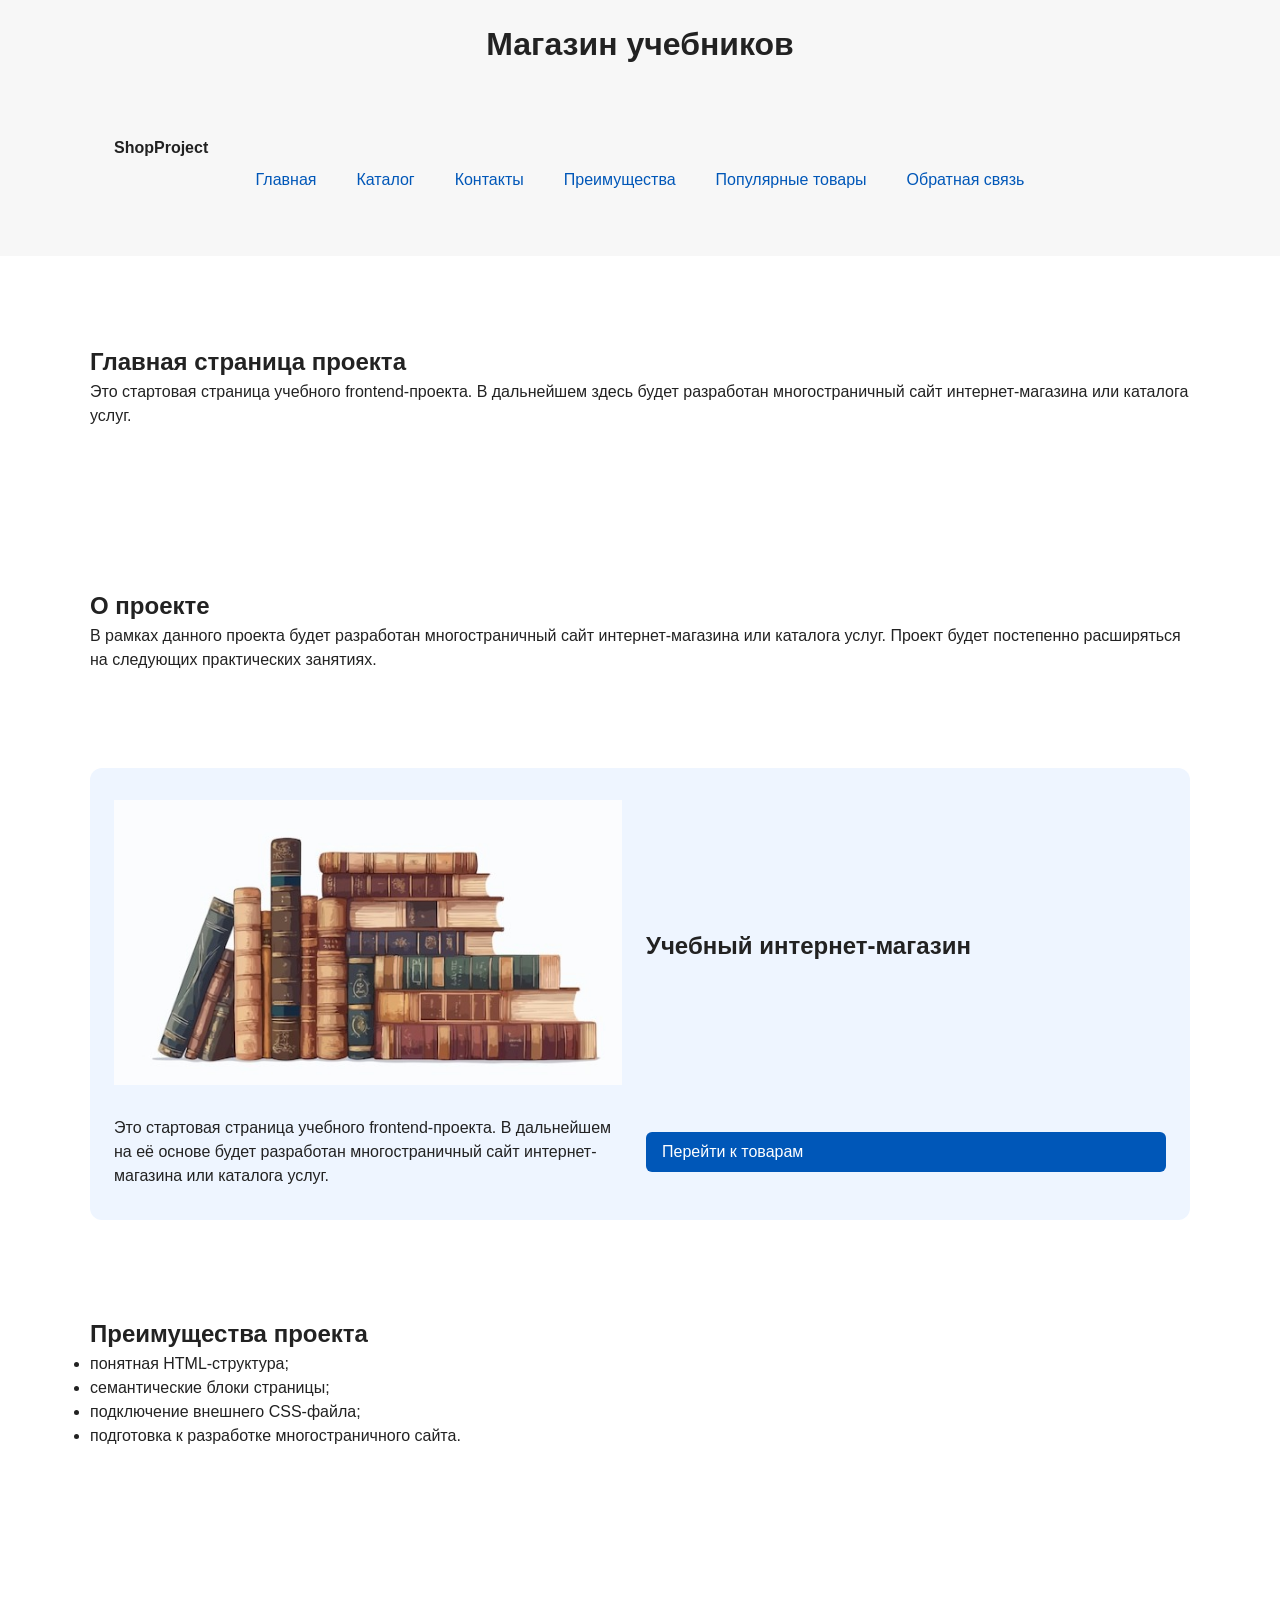
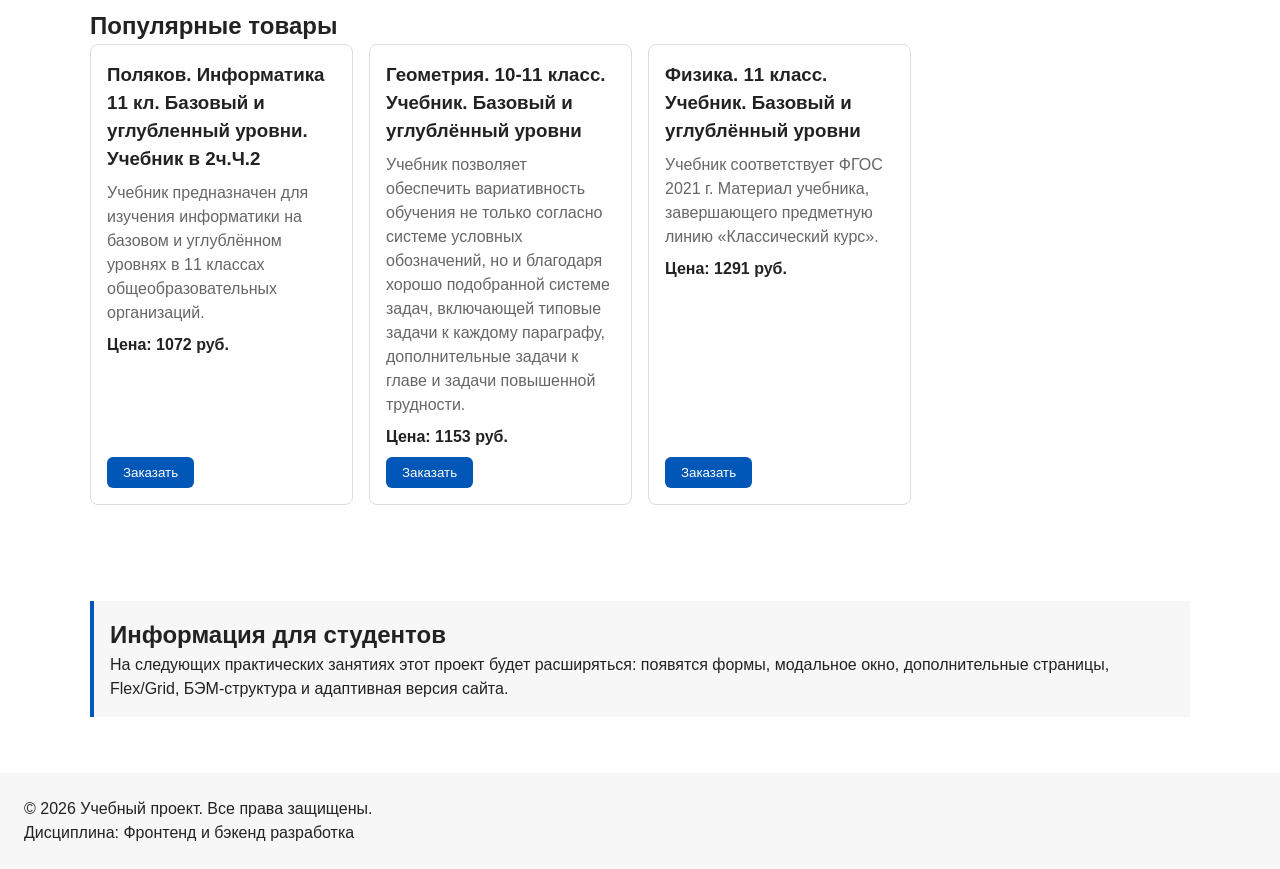
<file: index.html>
<!DOCTYPE html>
<html lang="ru">
<head>
  <meta charset="UTF-8">
  <meta name="viewport" content="width=device-width, initial-scale=1.0">
  <meta name="description" content="Учебный интернет-магазин учебников: популярные товары, преимущества проекта и оформление заявки без регистрации.">
  <meta property="og:type" content="website">
  <meta property="og:title" content="Магазин учебников">
  <meta property="og:description" content="Учебный frontend-проект интернет-магазина.">
  <title>Каталог товаров</title>
  <link rel="stylesheet" href="css/style.css">
  <link rel="stylesheet" href="css/responsive.css">
  <script src="js/main.js" defer></script>
</head>
<body>
  <a class="skip-link" href="#main">Перейти к основному содержимому</a>
    <header class="shop-header">
    <h1 class="shop-title">Магазин учебников</h1>
  </header>
  <header class="site-header">
  <div class="site-header__inner">
    <a class="site-header__logo" href="index.html">ShopProject</a>
    <nav class="site-nav" aria-label="Основная навигация">
      <ul class="site-nav__list">
        <li class="site-nav__item"><a class="site-nav__link" class="site-nav__link site-nav__link--active" href="index.html">Главная</a></li>
        <li class="site-nav__item"><a class="site-nav__link" href="catalog.html">Каталог</a></li>
        <li class="site-nav__item"><a class="site-nav__link" href="contacts.html">Контакты</a></li>
        <li class="site-nav__item"><a class="site-nav__link" href="index.html#advantages">Преимущества</a></li>
        <li class="site-nav__item"><a class="site-nav__link" href="index.html#popular">Популярные товары</a></li>
        <li class="site-nav__item"><a class="site-nav__link" href="feedback.html">Обратная связь</a></li>
      </ul>
    </nav>
  </div>
</header>  

  <main id="main" class="main">
    <!-- Основное содержимое страницы -->
    <section class="section">
      <h2>Главная страница проекта</h2>
      <p>
        Это стартовая страница учебного frontend-проекта.
        В дальнейшем здесь будет разработан многостраничный сайт
        интернет-магазина или каталога услуг.
      </p>
    </section>
<section class="section">
  <h2>О проекте</h2>
  <p>
    В рамках данного проекта будет разработан многостраничный сайт
    интернет-магазина или каталога услуг. Проект будет постепенно
    расширяться на следующих практических занятиях.
  </p>
</section>
<section class="hero">
  <picture>
    <source media="(min-width: 1200px)" srcset="images/hero-desktop.jpg">
    <source media="(min-width: 768px)" srcset="images/hero-tablet.jpg">
    <img
      src="images/hero-mobile.jpg"
      alt="Каталог учебных товаров"
      width="640"
      height="360"
      class="hero__image"
    >
  </picture>
  <h1>Учебный интернет-магазин</h1>
  <p>
    Это стартовая страница учебного frontend-проекта.
    В дальнейшем на её основе будет разработан многостраничный сайт
    интернет-магазина или каталога услуг.
  </p>
  <a class="button" href="#popular">Перейти к товарам</a>
  </section>
<section class="section" id="advantages">
  <h2>Преимущества проекта</h2>

  <ul class="advantages-list">
    <li>понятная HTML-структура;</li>
    <li>семантические блоки страницы;</li>
    <li>подключение внешнего CSS-файла;</li>
    <li>подготовка к разработке многостраничного сайта.</li>
  </ul>
</section>
<section class="section" id="popular">
  <h2>Популярные товары</h2>

  <div class="products-grid">
    <article class="product-card">
      <h3 class="product-card__title">Поляков. Информатика 11 кл. Базовый и углубленный уровни. Учебник в 2ч.Ч.2</h3>
      <p class="product-card__description">Учебник предназначен для изучения информатики на базовом и углублённом уровнях в 11 классах общеобразовательных организаций.</p>
      <p class="product-card__price">Цена: 1072 руб.</p>
      <button class="button product-card__button" type="button" data-product="Товар 1">
        Заказать
      </button>
    </article>

    <article class="product-card">
      <h3 class="product-card__title">Геометрия. 10-11 класс. Учебник. Базовый и углублённый уровни</h3>
      <p class="product-card__description">Учебник позволяет обеспечить вариативность обучения не только согласно системе условных обозначений, но и благодаря хорошо подобранной системе задач, включающей типовые задачи к каждому параграфу, дополнительные задачи к главе и задачи повышенной трудности.</p>
      <p class="product-card__price">Цена: 1153 руб.</p>
      <button class="button product-card__button" type="button" data-product="Товар 2">
        Заказать
      </button>
    </article>

    <article class="product-card">
      <h3 class="product-card__title">Физика. 11 класс. Учебник. Базовый и углублённый уровни</h3>
      <p class="product-card__description">Учебник соответствует ФГОС 2021 г. Материал учебника, завершающего предметную линию «Классический курс».</p>
      <p class="product-card__price">Цена: 1291 руб.</p>
      <button class="button product-card__button" type="button" data-product="Товар 3">
        Заказать
      </button>
    </article>
  </div>
</section>
<aside class="aside-info">
  <h2>Информация для студентов</h2>
  <p>
    На следующих практических занятиях этот проект будет расширяться:
    появятся формы, модальное окно, дополнительные страницы, Flex/Grid,
    БЭМ-структура и адаптивная версия сайта.
  </p>
</aside>
  </main>
<footer id="contacts">
  <p>&copy; 2026 Учебный проект. Все права защищены.</p>
  <p>Дисциплина: Фронтенд и бэкенд разработка</p>
</footer>
<dialog class="order-dialog" id="order-dialog" aria-labelledby="order-dialog-title">
  <h2 class="order-dialog__title" id="order-dialog-title">Оформление заявки</h2>
  <form class="order-form" id="order-form" action="#" method="post" novalidate>
  <div class="order-form__field">
    <label class="order-form__label" for="order-name">Имя</label>
    <input
      class="order-form__input"
      id="order-name"
      name="name"
      type="text"
      required
    >
  </div>

  <div class="order-form__field">
    <label class="order-form__label" for="order-email">E-mail</label>
    <input
      class="order-form__input"
      id="order-email"
      name="email"
      type="email"
      required
    >
  </div>

  <div class="order-form__actions">
    <button class="button button--secondary" type="button" id="close-order-dialog">
      Закрыть
    </button>
    <button class="button button--primary" type="submit">
      Отправить заявку
    </button>
  </div>
  </form>
</dialog>

<p class="success-message" id="success-message" hidden>
  Форма успешно отправлена!
</p>
</body>
</html>
</file>
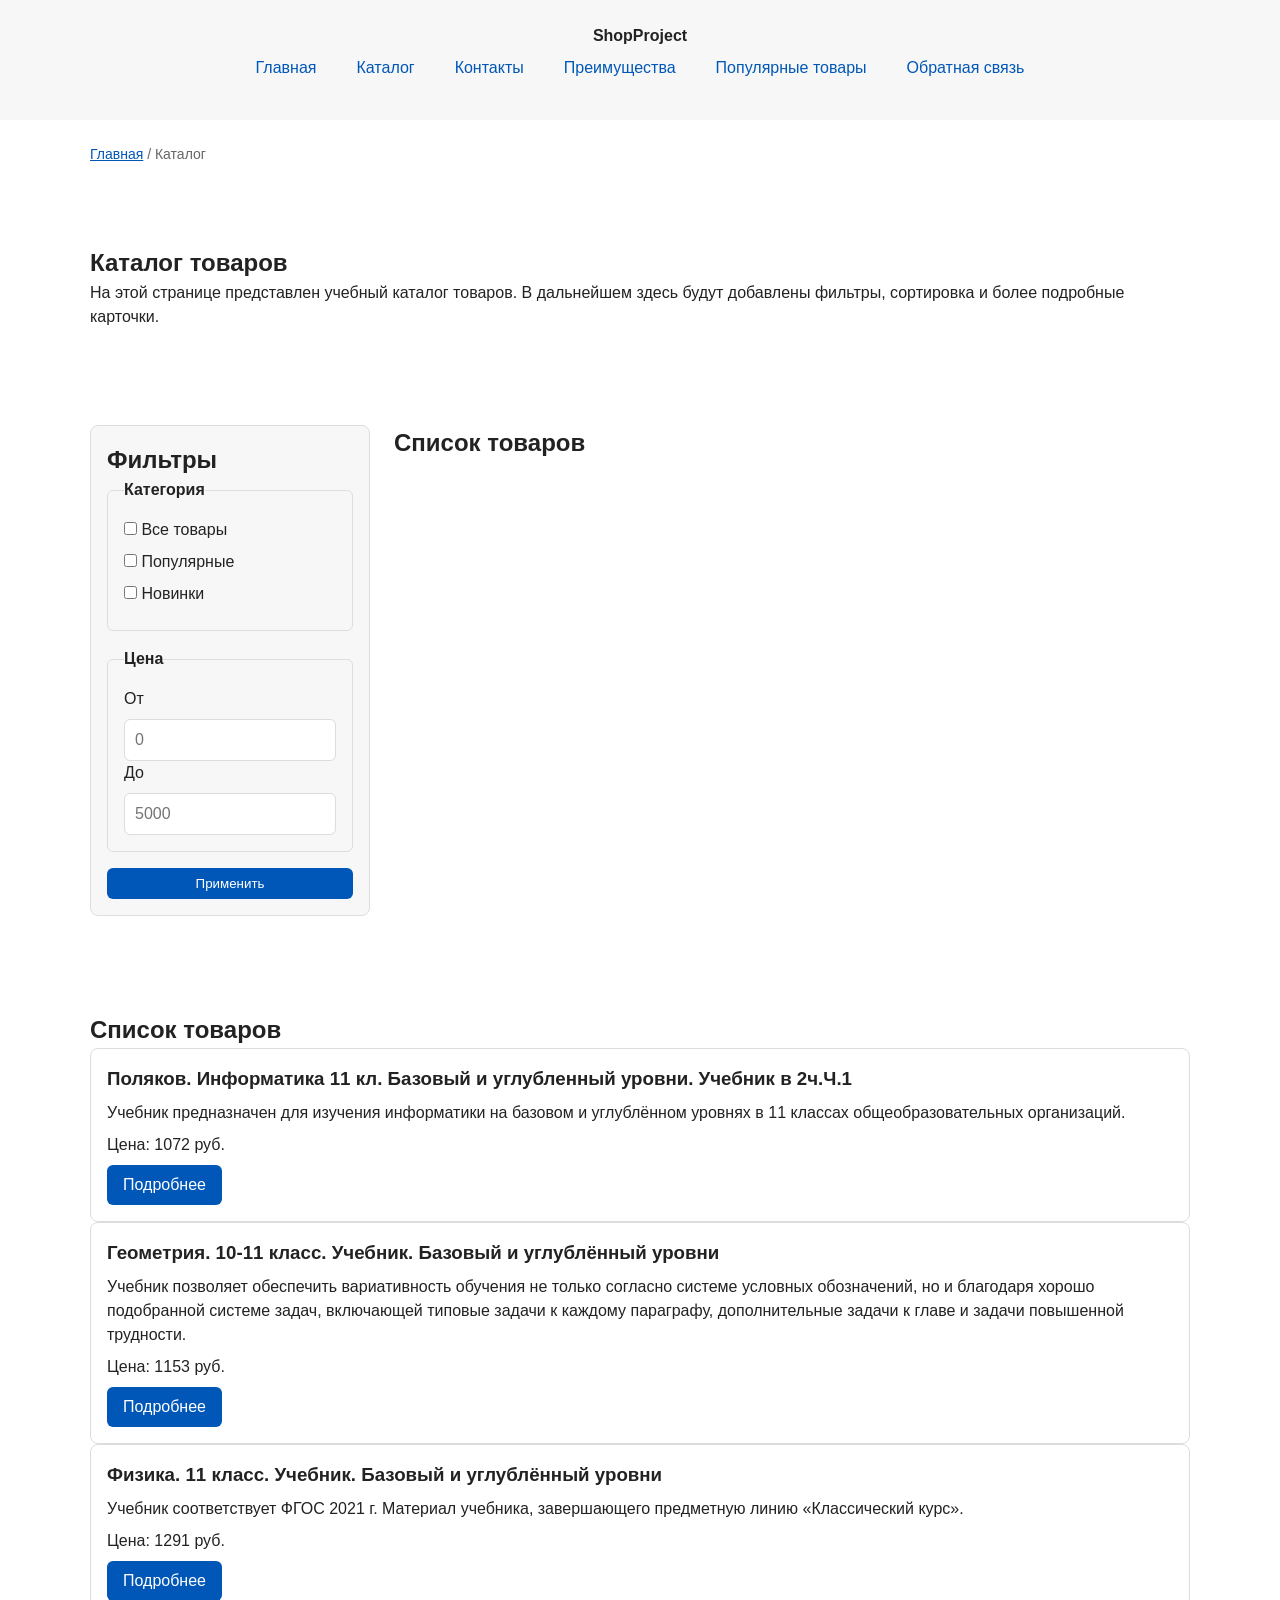
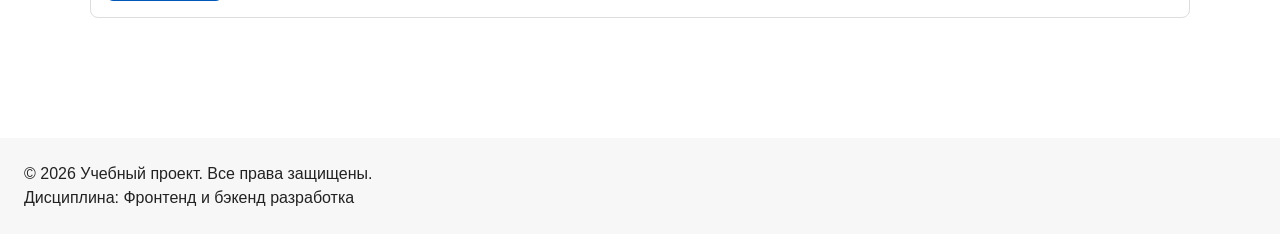
<file: catalog.html>
<!DOCTYPE html>
<html lang="ru">
<head>
  <meta charset="UTF-8">
  <meta name="viewport" content="width=device-width, initial-scale=1.0">
  <meta name="description" content="Каталог товаров учебного интернет-магазина.">
  <title>Каталог товаров — Магазин учебников</title>
  <link rel="stylesheet" href="css/style.css">
  <link rel="stylesheet" href="css/responsive.css">
</head>
<body>
  <header>
    <div class="site-header">
      <a class="site-logo" href="index.html">ShopProject</a>

      <nav class="site-nav" aria-label="Основная навигация">
        <ul class="site-nav__list">
          <li><a href="index.html">Главная</a></li>
          <li><a href="catalog.html">Каталог</a></li>
          <li><a href="contacts.html">Контакты</a></li>
          <li><a href="index.html#advantages">Преимущества</a></li>
          <li><a href="index.html#popular">Популярные товары</a></li>
          <li><a href="index.html#contacts">Обратная связь</a></li>
        </ul>
      </nav>
    </div>
  </header>

  <main>
    <nav class="breadcrumbs" aria-label="Хлебные крошки">
      <a class="breadcrumbs__link" href="index.html">Главная</a>
      <span class="breadcrumbs__current">Каталог</span>
    </nav>

    <section class="section">
      <h1>Каталог товаров</h1>
      <p>
        На этой странице представлен учебный каталог товаров.
        В дальнейшем здесь будут добавлены фильтры, сортировка и более
        подробные карточки.
      </p>
    </section>

    <section class="catalog-layout">
  <aside class="catalog-filters">
    <h2>Фильтры</h2>

    <form class="filters-form" action="#" method="get">
      <fieldset>
        <legend>Категория</legend>

        <label>
          <input type="checkbox" name="category" value="all">
          Все товары
        </label>

        <label>
          <input type="checkbox" name="category" value="popular">
          Популярные
        </label>

        <label>
          <input type="checkbox" name="category" value="new">
          Новинки
        </label>
      </fieldset>

      <fieldset>
        <legend>Цена</legend>

        <label for="price-from">От</label>
        <input id="price-from" name="price-from" type="number" min="0" placeholder="0">

        <label for="price-to">До</label>
        <input id="price-to" name="price-to" type="number" min="0" placeholder="5000">
      </fieldset>

      <button class="button" type="submit">Применить</button>
    </form>
  </aside>

  <section class="catalog-products">
    <h2>Список товаров</h2>

    <div class="products-grid">
      <!-- Карточки товаров -->
    </div>
  </section>
</section>

    <section class="section">
      <h2>Список товаров</h2>

      <article class="product-card">
        <h3>Поляков. Информатика 11 кл. Базовый и углубленный уровни. Учебник в 2ч.Ч.1</h3>
        <p>Учебник предназначен для изучения информатики на базовом и углублённом уровнях в 11 классах общеобразовательных организаций.</p>
        <p>Цена: 1072 руб.</p>
        <a class="button product-card__button" href="product1.html">Подробнее</a>
      </article>

      <article class="product-card">
        <h3>Геометрия. 10-11 класс. Учебник. Базовый и углублённый уровни</h3>
        <p>Учебник позволяет обеспечить вариативность обучения не только согласно системе условных обозначений, но и благодаря хорошо подобранной системе задач, включающей типовые задачи к каждому параграфу, дополнительные задачи к главе и задачи повышенной трудности.</p>
        <p>Цена: 1153 руб.</p>
        <a class="button product-card__button" href="index.html#popular">Подробнее</a>
      </article>

      <article class="product-card">
        <h3>Физика. 11 класс. Учебник. Базовый и углублённый уровни</h3>
        <p>Учебник соответствует ФГОС 2021 г. Материал учебника, завершающего предметную линию «Классический курс».</p>
        <p>Цена: 1291 руб.</p>
        <a class="button product-card__button" href="index.html#popular">Подробнее</a>
      </article>
    </section>
  </main>

  <footer>
    <p>&copy; 2026 Учебный проект. Все права защищены.</p>
    <p>Дисциплина: Фронтенд и бэкенд разработка</p>
  </footer>
</body>
</html>
</file>
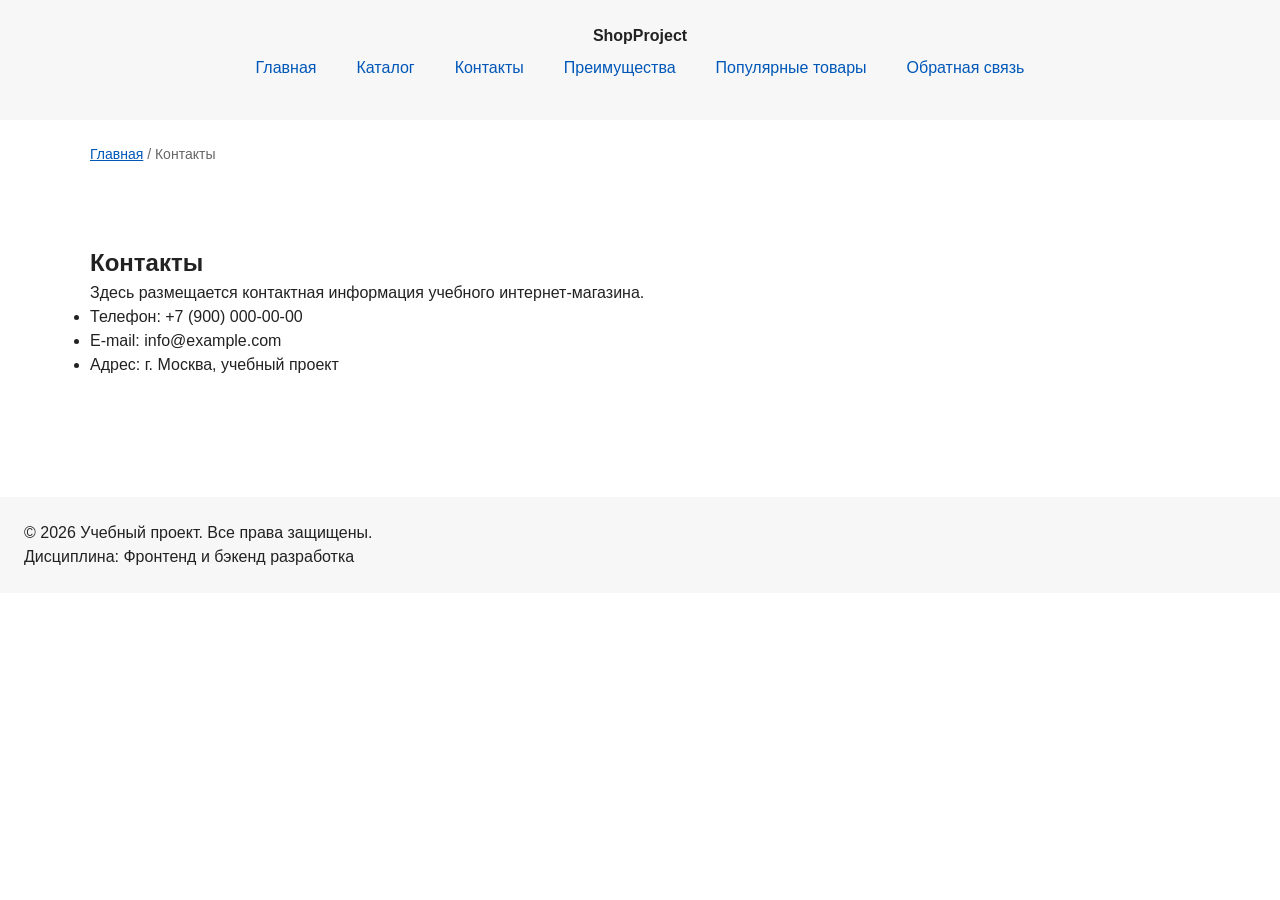
<file: contacts.html>
<!DOCTYPE html>
<html lang="ru">
<head>
  <meta charset="UTF-8">
  <meta name="viewport" content="width=device-width, initial-scale=1.0">
  <meta name="description" content="Контактная информация учебного интернет-магазина.">
  <title>Контакты — Учебный интернет-магазин</title>
  <link rel="stylesheet" href="css/style.css">
  <link rel="stylesheet" href="css/responsive.css">
</head>
<body>
  <header>
    <div class="site-header">
      <a class="site-logo" href="index.html">ShopProject</a>

      <nav class="site-nav" aria-label="Основная навигация">
        <ul class="site-nav__list">
          <li><a href="index.html">Главная</a></li>
          <li><a href="catalog.html">Каталог</a></li>
          <li><a href="contacts.html">Контакты</a></li>
          <li><a href="index.html#advantages">Преимущества</a></li>
          <li><a href="index.html#popular">Популярные товары</a></li>
          <li><a href="feedback.html">Обратная связь</a></li>
        </ul>
      </nav>
    </div>
  </header>

  <main>
    <nav class="breadcrumbs" aria-label="Хлебные крошки">
      <a class="breadcrumbs__link" href="index.html">Главная</a>
      <span class="breadcrumbs__current">Контакты</span>
    </nav>

    <section class="section">
      <h1>Контакты</h1>
      <p>
        Здесь размещается контактная информация учебного интернет-магазина.
      </p>

      <ul>
        <li>Телефон: +7 (900) 000-00-00</li>
        <li>E-mail: info@example.com</li>
        <li>Адрес: г. Москва, учебный проект</li>
      </ul>
    </section>
  </main>

  <footer>
    <p>&copy; 2026 Учебный проект. Все права защищены.</p>
    <p>Дисциплина: Фронтенд и бэкенд разработка</p>
  </footer>
</body>
</html>
</file>
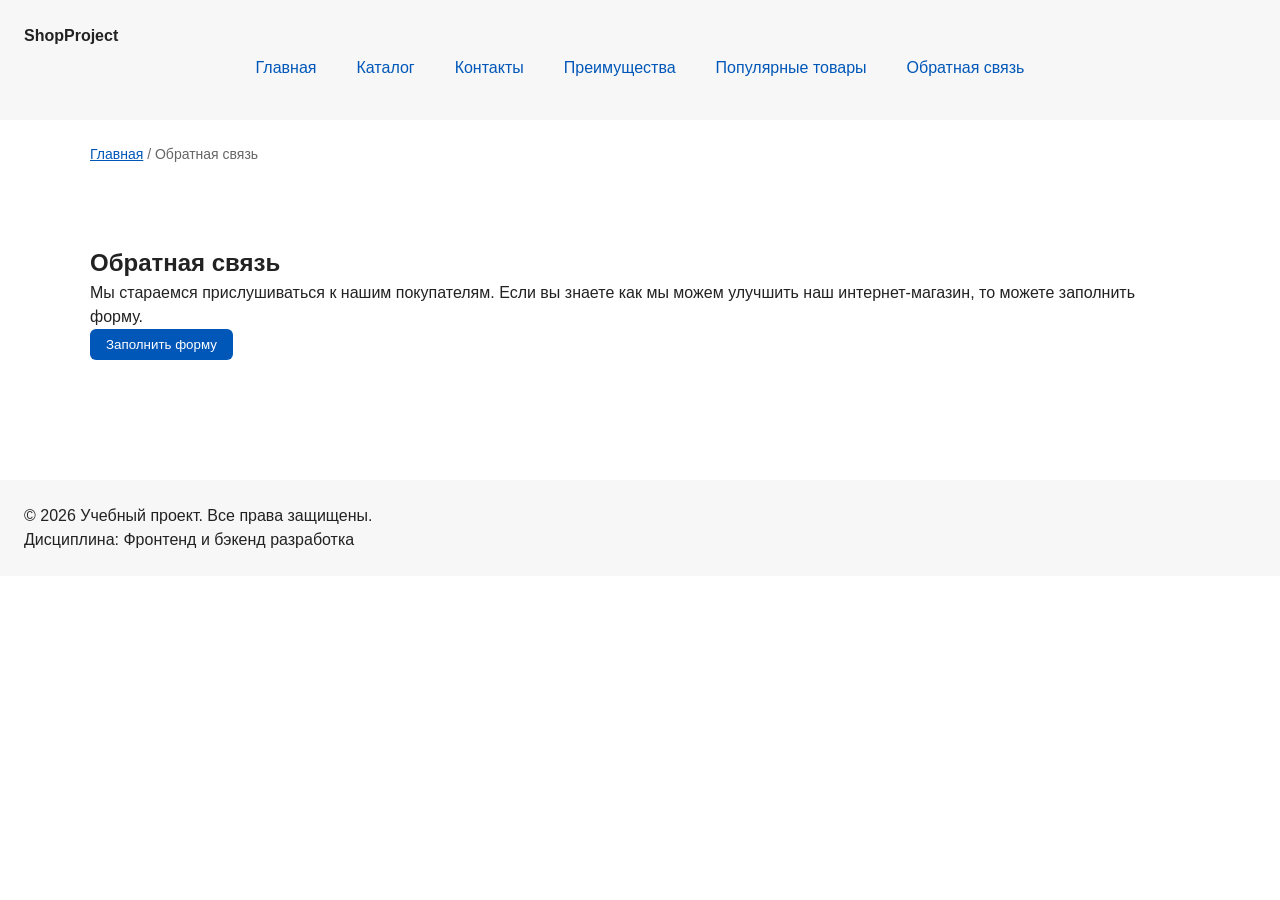
<file: feedback.html>
<!DOCTYPE html>
<html lang="ru">
<head>
  <meta charset="UTF-8">
  <meta name="viewport" content="width=device-width, initial-scale=1.0">
  <meta name="description" content="Контактная информация учебного интернет-магазина.">
  <title>Контакты — Учебный интернет-магазин</title>
  <link rel="stylesheet" href="css/style.css">
  <link rel="stylesheet" href="css/responsive.css">
  <script src="js/feedback.js" defer></script>
</head>
<body>
  <header>
    <div class="site-header">
      <a class="site-header__logo" href="index.html">ShopProject</a>

      <nav class="site-nav" aria-label="Основная навигация">
        <ul class="site-nav__list">
          <li><a href="index.html">Главная</a></li>
          <li><a href="catalog.html">Каталог</a></li>
          <li><a href="contacts.html">Контакты</a></li>
          <li><a href="index.html#advantages">Преимущества</a></li>
          <li><a href="index.html#popular">Популярные товары</a></li>
          <li><a href="feedback.html">Обратная связь</a></li>
        </ul>
      </nav>
    </div>
  </header>

  <main>
    <nav class="breadcrumbs" aria-label="Хлебные крошки">
      <a class="breadcrumbs__link" href="index.html">Главная</a>
      <span class="breadcrumbs__current">Обратная связь</span>
    </nav>

    <section class="section" id="feedback">
    <h2>Обратная связь</h2>
    <p>
    Мы стараемся прислушиваться к нашим покупателям. Если вы знаете как мы можем улучшить наш интернет-магазин, то можете заполнить форму.
    </p>
    <button class="button" type="button" id="open-feedback-dialog">
      Заполнить форму
    </button>
     </section>

     <!-- В самом низу body, перед </body> -->
<dialog class="order-dialog" id="feedback-dialog" aria-labelledby="feedback-dialog-title">
  <h2 class="order-dialog__title" id="feedback-dialog-title">Обратная связь</h2>

    <form class="order-form" action="#" method="post" novalidate>
      <div class="order-form__group">
        <label class="order-form__label" for="fb-name">Имя</label>
        <input class="order-form__input" id="fb-name" name="name" type="text" required>
      </div>

      <div class="order-form__group">
        <label class="order-form__label" for="fb-email">E-mail</label>
        <input class="order-form__input" id="fb-email" name="email" type="email" required>
      </div>

      <div class="order-form__group order-form__group--wide">
        <label class="order-form__label" for="fb-comment">Комментарий</label>
        <textarea class="order-form__textarea" id="fb-comment" name="comment"></textarea>
      </div>

      <div class="order-form__actions">
        <button class="button button--secondary" type="button" id="close-feedback-dialog">
          Закрыть
        </button>
        <button class="button button--primary" type="submit">
          Отправить
        </button>
      </div>
    </form>
  </dialog>
  </main>
  <footer>
    <p>&copy; 2026 Учебный проект. Все права защищены.</p>
    <p>Дисциплина: Фронтенд и бэкенд разработка</p>
  </footer>
</body>
</html>
</file>
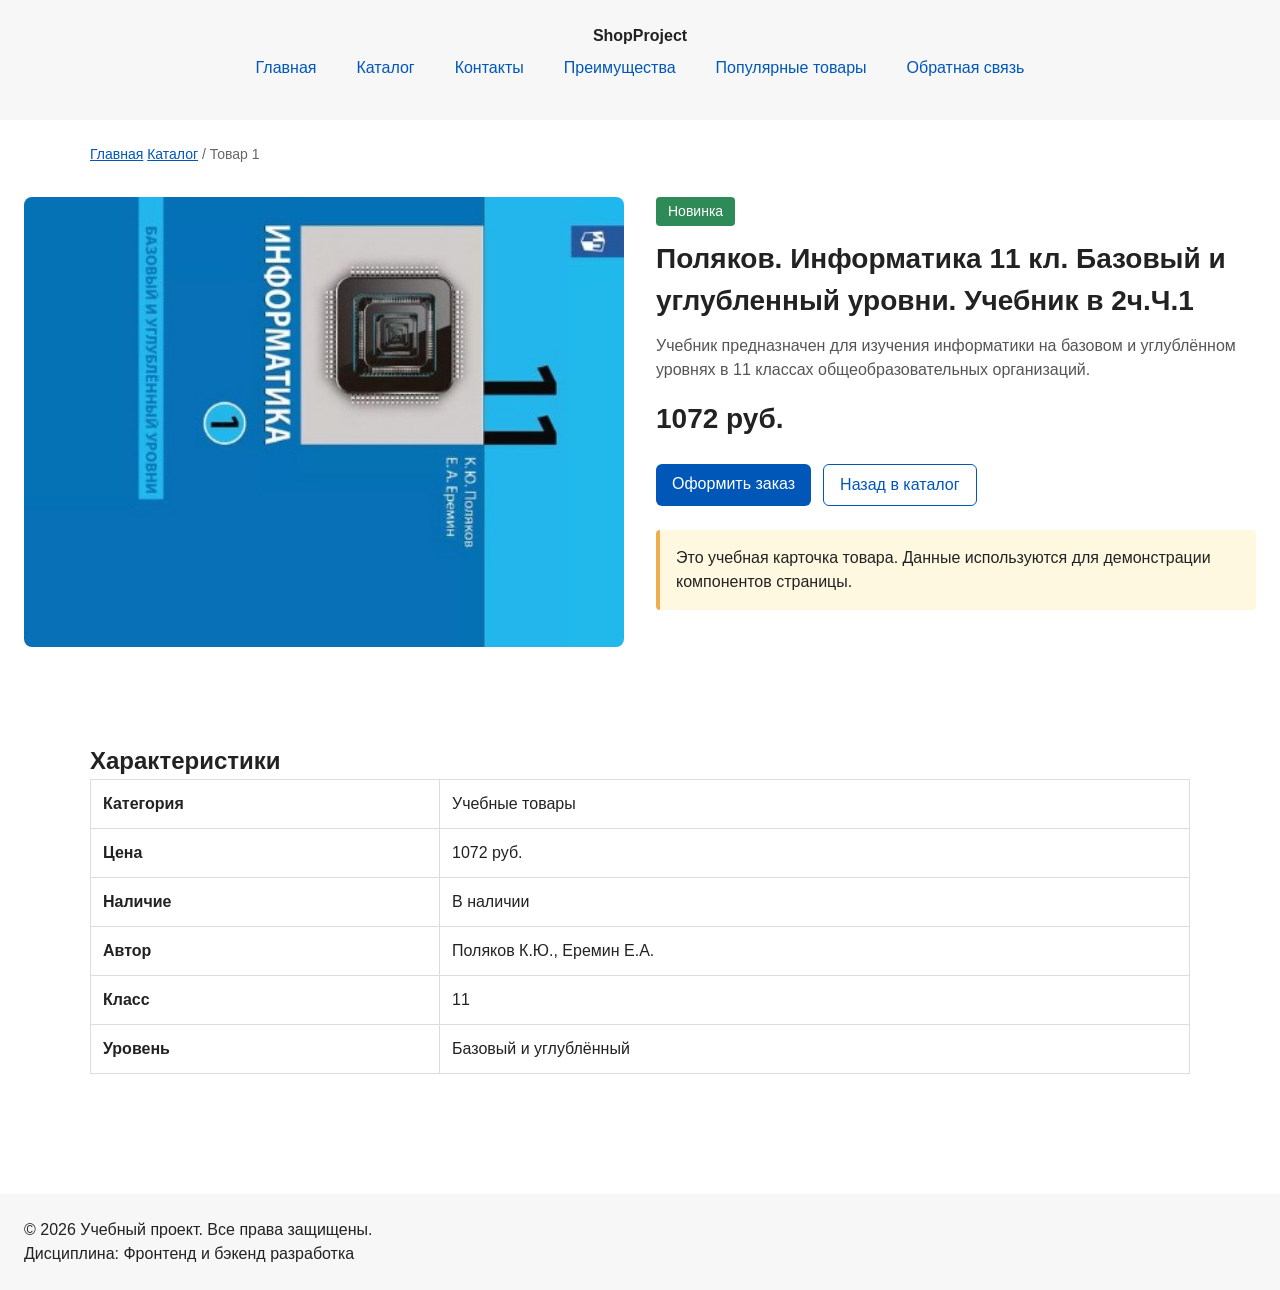
<file: product1.html>
<!DOCTYPE html>
<html lang="ru">
<head>
  <meta charset="UTF-8">
  <meta name="viewport" content="width=device-width, initial-scale=1.0">
  <meta name="description" content="Карточка товара учебного интернет-магазина.">
  <title>Товар 1 — Магазин учебников</title>
  <link rel="stylesheet" href="css/style.css">
  <link rel="stylesheet" href="css/responsive.css">
</head>
<body>
  <header>
    <div class="site-header">
      <a class="site-logo" href="index.html">ShopProject</a>

      <nav class="site-nav" aria-label="Основная навигация">
        <ul class="site-nav__list">
          <li><a href="index.html">Главная</a></li>
          <li><a href="catalog.html">Каталог</a></li>
          <li><a href="contacts.html">Контакты</a></li>
          <li><a href="index.html#advantages">Преимущества</a></li>
          <li><a href="index.html#popular">Популярные товары</a></li>
          <li><a href="index.html#contacts">Обратная связь</a></li>
        </ul>
      </nav>
    </div>
  </header>

  <main>
    <nav class="breadcrumbs" aria-label="Хлебные крошки">
      <a class="breadcrumbs__link" href="index.html">Главная</a>
      <a class="breadcrumbs__link" href="catalog.html">Каталог</a>
      <span class="breadcrumbs__current">Товар 1</span>
    </nav>

    <article class="product">
      <div class="product__media">
        <img
          src="images/product-1-640.jpg"
          srcset="images/product-1-480.jpg 480w,
                  images/product-1-640.jpg 640w,
                  images/product-1-960.jpg 960w"
          sizes="(max-width: 639px) 100vw,
                  (max-width: 1023px) 50vw,
                  33vw"
          alt="Товар 1"
          width="640"
          height="480"
          loading="lazy"
          class="product-card__image"
        >
      </div>

      <div class="product__info">
        <span class="badge">Новинка</span>
        <h1 class="product__title">Поляков. Информатика 11 кл. Базовый и углубленный уровни. Учебник в 2ч.Ч.1</h1>
        <p class="product__lead">
          Учебник предназначен для изучения информатики на базовом и углублённом уровнях в 11 классах общеобразовательных организаций.
        </p>

        <p class="product__price">1072 руб.</p>
        <div class="product__actions">
          <a class="button" href="index.html#order-dialog">Оформить заказ</a>
          <a class="button button--secondary" href="catalog.html">Назад в каталог</a>
        </div>

        <div class="alert">
          Это учебная карточка товара. Данные используются для демонстрации
          компонентов страницы.
        </div>
      </div>
    </article>

  <section class="section">
  <h2>Характеристики</h2>

    <div class="table-wrapper">
      <table class="product-table">
        <tbody>
          <tr>
            <th scope="row">Категория</th>
            <td>Учебные товары</td>
          </tr>
          <tr>
            <th scope="row">Цена</th>
            <td>1072 руб.</td>
          </tr>
          <tr>
            <th scope="row">Наличие</th>
            <td>В наличии</td>
          </tr>
          <tr>
            <th scope="row">Автор</th>
            <td>Поляков К.Ю., Еремин Е.А.</td>
          </tr>
          <tr>
            <th scope="row">Класс</th>
            <td>11</td>
          </tr>
          <tr>
            <th scope="row">Уровень</th>
            <td>Базовый и углублённый</td>
          </tr>
        </tbody>
      </table>
    </div>
  </section>
  </main>

  <footer>
    <p>&copy; 2026 Учебный проект. Все права защищены.</p>
    <p>Дисциплина: Фронтенд и бэкенд разработка</p>
  </footer>
</body>
</html>
</file>
<file: css/style.css>
/* ===============================
   1. Переменные проекта
   =============================== */

:root {
  /* Основные цвета проекта */
  --color-bg: #ffffff;
  --color-text: #222222;
  --color-muted: #666666;
  --color-primary: #0057b8;
  --color-primary-dark: #003f86;
  --color-border: #dddddd;
  --color-surface: #f7f7f7;
  --color-surface-accent: #eef5ff;
  --color-danger: #b00020;
  --color-success: #168a2f;
  --color-success-bg: #eefaf0;
  --color-white: #ffffff;

  /* Отступы */
  --space-xs: 4px;
  --space-sm: 8px;
  --space-md: 16px;
  --space-lg: 24px;
  --space-xl: 32px;

  /* Скругления */
  --radius-sm: 6px;
  --radius-md: 8px;
  --radius-lg: 12px;

  /* Размеры */
  --container-width: 1100px;
}
/* 
  Универсальное правило для всех элементов.
  border-box делает расчёт размеров более понятным:
  width включает content, padding и border.
*/
* {
  box-sizing: border-box;
}

/* ===============================
   2. Базовые стили
   =============================== */

* {
  box-sizing: border-box;
}

body {
  margin: 0;
  font-family: Arial, sans-serif;
  line-height: 1.5;
  color: var(--color-text);
  background-color: var(--color-bg);
}

/*
  Задаём внутренние отступы для основных областей страницы.
  Это делает содержимое визуально отделённым от краёв окна браузера.
*/
header,
main,
footer {
  padding: var(--space-lg);
}

/*
  Оформляем шапку страницы.
  Пока используется простой светло-серый фон.
*/
header {
  background-color: var(--color-surface);
}

/*
  Оформляем подвал страницы тем же фоном,
  чтобы визуально отделить его от основного содержимого.
*/
footer {
  background-color: var(--color-surface);
}

/* ===============================
   3. Общие элементы интерфейса
   =============================== */

a {
  color: var(--color-primary);
}

a:hover {
  color: var(--color-primary-dark);
}

a:focus-visible {
  outline: 2px solid var(--color-primary);
  outline-offset: 3px;
}

/*
  Ограничиваем ширину содержимого шапки,
  чтобы оно не растягивалось слишком сильно на широких экранах.
*/
.site-header {
  background-color: var(--color-surface);
}

.site-header__inner {
  max-width: var(--container-width);
  margin: 0 auto;
  padding: var(--space-lg);
}

.site-header__logo {
  font-weight: 700;
  color: var(--color-text);
  text-decoration: none;
}

.site-nav__link {
  display: inline-block;
  padding: var(--space-sm) var(--space-md);
  color: var(--color-primary);
  text-decoration: none;
  border-radius: var(--radius-sm);
}

.site-nav__link:hover {
  color: var(--color-white);
  background-color: var(--color-primary);
}

.site-nav__link:focus-visible {
  outline: 2px solid var(--color-primary);
  outline-offset: 3px;
}

.site-nav__link--active {
  color: var(--color-white);
  background-color: var(--color-primary);
}

/*
  Оформляем текстовый логотип.
*/
.site-logo {
  font-weight: bold;
  text-decoration: none;
  display: flex;
  justify-content: center;
  align-items: center;
  color: #222222;
}

/*
  Убираем стандартные отступы и маркеры списка навигации.
*/
.site-nav__list {
  display: flex;
  flex-wrap: wrap;
  justify-content: center;
  align-items: center;
  gap: var(--space-md);
  padding: 0;
  margin: var(--space-md) 0 0;
  list-style: none;
}

/*
  Добавляем расстояние между пунктами меню.
*/
.site-nav__list li {
  margin-bottom: 8px;
}

/*
  Оформляем ссылки меню.
*/
.site-nav__list a {
  display: inline-block;
  padding: var(--space-sm) var(--space-md);
  color: var(--color-primary);
  text-decoration: none;
  border-radius: var(--radius-sm);
}

/*
  При наведении мыши подчёркиваем ссылку.
  Подробно состояния интерфейса будут рассмотрены в практической работе 1.7.
*/
.site-nav__list a:hover {
  color: var(--color-white);
  background-color: var(--color-primary);
}

/* ===============================
   4. Компоненты страницы
   =============================== */

.hero {
  max-width: var(--container-width);
  margin: 0 auto var(--space-xl);
  padding: var(--space-xl) var(--space-lg);
  background-color: var(--color-surface-accent);
  border-radius: var(--radius-lg);
}

/*
  Общий класс для разделов страницы.
*/
.section {
  max-width: var(--container-width);
  margin: 0 auto var(--space-xl);
}

/*
  Убираем лишний верхний отступ у заголовков разделов.
*/
.section h2 {
  margin-top: 0;
}

/*
  Карточка товара — самостоятельный блок.
  На следующих занятиях карточки будут доработаны и выстроены в сетку.
*/
.product-card {
  display: flex;
  flex-direction: column;
  gap: var(--space-sm);
  padding: var(--space-md);
  border: 1px solid var(--color-border);
  border-radius: var(--radius-md);
  background-color: var(--color-bg);
}

.product-card:hover {
  border-color: var(--color-primary);
}

.product-card--featured {
  border-color: var(--color-primary);
}

.product-card--discount {
  border-color: var(--color-danger);
}

.product-card__title {
  margin: 0;
  color: var(--color-text);
}

.product-card__description {
  margin: 0;
  color: var(--color-muted);
}

.product-card__price {
  margin: 0;
  font-weight: 700;
}

.product-card--discount .product-card__price {
  color: var(--color-danger);
}

.product-card__button {
  margin-top: auto;
  align-self: flex-start;
}

.product-card__button:hover {
  color: var(--color-white);
}

.product-card h3 {
  margin-top: 0;
}

/*
  Пока это обычная ссылка, но визуально она оформляется как кнопка.
*/
.button {
  display: inline-block;
  padding: var(--space-sm) var(--space-md);
  color: var(--color-white);
  background-color: var(--color-primary);
  text-decoration: none;
  border: none;
  border-radius: var(--radius-sm);
  cursor: pointer;
}

.button:hover {
  color: var(--color-white);
  background-color: var(--color-primary-dark);
}

.button--primary {
  color: var(--color-white);
  background-color: var(--color-primary);
}

.button--primary:hover {
  background-color: var(--color-primary-dark);
}

.button--secondary {
  color: var(--color-primary);
  background-color: transparent;
  border: 1px solid var(--color-primary);
}

.button--secondary:hover {
  color: var(--color-white);
  background-color: var(--color-primary);
}

.button:focus-visible {
  outline: 2px solid var(--color-primary);
  outline-offset: 3px;
}

.button:disabled, .button--disabled {
  opacity: 0.6;
  cursor: not-allowed;
}

/*
  Дополнительный информационный блок.
*/
.aside-info {
  max-width: var(--container-width);
  margin: 0 auto var(--space-xl);
  padding: var(--space-md);
  border-left: 4px solid var(--color-primary);
  background-color: var(--color-surface);
}

/* ===============================
   5. Форма и модальное окно
   =============================== */

.order-dialog {
  width: min(100% - 32px, 560px);
  max-height: calc(100vh - 32px);
  overflow: auto;
}

.order-dialog::backdrop {
  background: rgb(0 0 0 / 0.5);
}

.order-dialog__title {
  margin-top: 0;
}

.order-form__field {
  margin-bottom: var(--space-md);
}

.order-form__label {
  display: block;
  margin-bottom: var(--space-xs);
}

.order-form__input,
.order-form__select,
.order-form__textarea {
  width: 100%;
  padding: 10px 12px;
  border: 1px solid var(--color-border);
  border-radius: var(--radius-sm);
  font: inherit;
}

.order-form__input:hover,
.order-form__select:hover,
.order-form__textarea:hover {
  border-color: var(--color-primary);
}

.order-form__input:focus-visible,
.order-form__select:focus-visible,
.order-form__textarea:focus-visible {
  outline: 2px solid var(--color-primary);
  outline-offset: 3px;
}

.order-form__actions {
  display: flex;
  gap: var(--space-md);
  margin-top: var(--space-lg);
}

.form-field {
  margin-bottom: var(--space-md);
}

.form-field label {
  display: block;
  margin-bottom: var(--space-xs);
}

.form-field input,
.form-field select,
.form-field textarea {
  width: 100%;
  padding: 10px 12px;
  border: 1px solid var(--color-border);
  border-radius: var(--radius-sm);
  font: inherit;
}

.form-field input[type="checkbox"] {
  width: auto;
}

.form-field small {
  display: block;
  margin-top: var(--space-xs);
  color: var(--color-muted);
}

/*
  Видимый фокус для клавиатурной навигации.
*/
.form-field input:hover,
.form-field select:hover,
.form-field textarea:hover {
  border-color: var(--color-primary);
}

.form-field input:focus-visible,
.form-field select:focus-visible,
.form-field textarea:focus-visible,
.form-actions button:focus-visible {
  outline: 2px solid var(--color-primary);
  outline-offset: 3px;
}

[aria-invalid="true"] {
  border-color: var(--color-danger);
}

/*
  Кнопки формы.
*/
.form-actions {
  display: flex;
  gap: 12px;
  margin-top: 20px;
}

/*
  Сообщение об успешной отправке.
*/
.success-message {
  max-width: var(--container-width);
  margin: var(--space-lg) auto;
  padding: var(--space-md);
  border-left: 4px solid var(--color-success);
  background-color: var(--color-success-bg);
}

.breadcrumbs {
  max-width: var(--container-width);
  margin: 0 auto var(--space-md);
  font-size: 14px;
  color: var(--color-muted);
}

.breadcrumbs a {
  color: var(--color-primary);
}

.breadcrumbs span::before {
  content: " / ";
  color: var(--color-muted);
}

html {
  scroll-behavior: smooth;
}

:target {
  outline: 2px dashed var(--color-primary);
  outline-offset: 4px;
}

.products-grid {
  display: grid;
  grid-template-columns: repeat(3, 1fr);
  gap: var(--space-lg);
}

.catalog-layout {
  max-width: var(--container-width);
  margin: 0 auto var(--space-xl);
  display: grid;
  grid-template-columns: 260px 1fr;
  grid-template-areas: "filters products";
  gap: var(--space-lg);
}

.catalog-filters {
  grid-area: filters;
  padding: var(--space-md);
  border: 1px solid var(--color-border);
  border-radius: var(--radius-md);
  background-color: var(--color-surface);
}

.catalog-products {
  grid-area: products;
}

.filters-form {
  display: grid;
  gap: var(--space-md);
}

.filters-form fieldset {
  margin: 0;
  padding: var(--space-md);
  border: 1px solid var(--color-border);
  border-radius: var(--radius-sm);
}

.filters-form legend {
  font-weight: 700;
}

.filters-form label {
  display: block;
  margin-bottom: var(--space-sm);
}

.filters-form input[type="number"] {
  width: 100%;
  padding: 8px 10px;
  border: 1px solid var(--color-border);
  border-radius: var(--radius-sm);
  font: inherit;
}

* {
  margin: 0;
  padding: 0;
  box-sizing: border-box;
}

.shop-header {
  width: 100%;
  display: flex;
  justify-content: center;
  align-items: center;
  padding: 20px 0;
  background: var(--color-surface);
}

.shop-title {
  text-align: center;
  margin: 0;
  padding: 0;
}

/* Сетка карточки товара */
.product {
  display: grid;
  gap: 2rem;
  margin-block: 2rem;
}

@media (min-width: 768px) {
  .product {
    grid-template-columns: 1fr 1fr;
    align-items: start;
  }
}

.product__image {
  display: block;
  width: 100%;
  height: auto;
  border-radius: 8px;
  border: 1px solid #ddd;
  background: #f5f5f5;
}

.product__info .badge {
  display: inline-block;
  padding: 0.25rem 0.75rem;
  margin-bottom: 0.75rem;
  font-size: 0.875rem;
  color: #fff;
  background: #2e8b57;
  border-radius: 4px;
}

.product__title {
  margin: 0 0 0.75rem;
  font-size: 1.75rem;
}

.product__lead {
  color: #555;
  margin-bottom: 1rem;
}

.product__price {
  font-size: 1.75rem;
  font-weight: 700;
  margin-bottom: 1.5rem;
}

.product__actions {
  display: flex;
  flex-wrap: wrap;
  gap: 0.75rem;
  margin-bottom: 1.5rem;
}

/* Предупреждение */
.alert {
  padding: 1rem;
  border-left: 4px solid #f0ad4e;
  background: #fff8e1;
  border-radius: 4px;
}

/* Таблица характеристик */
.table-wrapper {
  width: 100%;
  overflow-x: auto;
  -webkit-overflow-scrolling: touch;
}

.product-table {
  width: 100%;
  min-width: 640px;
  border-collapse: collapse;
}

.product-table th,
.product-table td {
  padding: 12px;
  border: 1px solid var(--color-border, #ddd);
  text-align: left;
}

/* FAQ на <details> */
.faq {
  display: grid;
  gap: 0.75rem;
}

.faq__item {
  border: 1px solid #ddd;
  border-radius: 6px;
  padding: 0.75rem 1rem;
  background: #fff;
}

.faq__question {
  cursor: pointer;
  font-weight: 600;
}

.faq__answer {
  margin-top: 0.5rem;
  color: #555;
}

.skip-link {
  position: absolute;
  left: 16px;
  top: -100px;
  z-index: 1000;
  padding: 8px 12px;
  color: #ffffff;
  background-color: #111111;
  border-radius: 6px;
  text-decoration: none;
}

.skip-link:focus,
.skip-link:focus-visible {
  top: 16px;
}

:focus-visible {
  outline: 3px solid var(--color-primary, #0057b8);
  outline-offset: 3px;
}

.site-nav__link:focus-visible,
.button:focus-visible,
.order-form__input:focus-visible,
.order-form__textarea:focus-visible,
.order-form__select:focus-visible {
  outline: 3px solid var(--color-primary, #0057b8);
  outline-offset: 3px;
}
</file>
<file: css/responsive.css>
/*
  Адаптивные стили для контрольной работы №3.
  Подход: Mobile First.
  Базовые стили рассчитаны на мобильный экран.
  Расширения добавляются через min-width медиазапросы.
*/

*,
*::before,
*::after {
  box-sizing: border-box;
}

html {
  scroll-behavior: smooth;
}

img,
video {
  max-width: 100%;
  height: auto;
}

body {
  overflow-x: hidden;
}

.container,
.main,
.section {
  width: min(100% - 32px, 1200px);
  margin-inline: auto;
}

.section {
  padding-block: clamp(24px, 5vw, 64px);
}

.site-nav__list {
  display: flex;
  flex-direction: column;
  gap: var(--space-sm, 8px);
  padding: 0;
  margin: 0;
  list-style: none;
}

.site-nav__link {
  display: block;
  padding: 12px 16px;
}

@media (min-width: 768px) {
  .site-nav__list {
    flex-direction: row;
    flex-wrap: wrap;
    align-items: center;
  }
}

.site-header {
  position: static;
}

@media (min-width: 768px) {
  .site-header {
    position: sticky;
    top: 0;
    z-index: 100;
  }
}

.hero {
  display: grid;
  gap: var(--space-lg, 24px);
  align-items: center;
}

.hero__content {
  display: grid;
  gap: var(--space-md, 16px);
}

.hero__title {
  font-size: clamp(28px, 7vw, 56px);
  line-height: 1.1;
}

.hero__image {
  width: 100%;
  max-width: 520px;
  margin-inline: auto;
}

@media (min-width: 900px) {
  .hero {
    grid-template-columns: minmax(0, 1fr) minmax(320px, 520px);
  }
}

.products-grid {
  display: grid;
  grid-template-columns: 1fr;
  gap: var(--space-md, 16px);
}

.product-card {
  min-width: 0;
}

.product-card__title,
.product-card__description {
  overflow-wrap: anywhere;
}

@media (min-width: 640px) {
  .products-grid {
    grid-template-columns: repeat(2, minmax(0, 1fr));
  }
}

@media (min-width: 1024px) {
  .products-grid {
    grid-template-columns: repeat(3, minmax(0, 1fr));
  }
}

@media (min-width: 1280px) {
  .products-grid {
    grid-template-columns: repeat(4, minmax(0, 1fr));
  }
}

.catalog-layout {
  display: grid;
  gap: var(--space-lg, 24px);
}

.catalog-filters {
  order: -1;
}

@media (min-width: 1024px) {
  .catalog-layout {
    grid-template-columns: 280px minmax(0, 1fr);
    align-items: start;
  }

  .catalog-filters {
    position: sticky;
    top: 88px;
    order: initial;
  }
}

.product-card__image {
  display: block;
  width: 100%;
  aspect-ratio: 4 / 3;
  object-fit: cover;
  border-radius: var(--radius-md, 8px);
}

.order-form {
  display: grid;
  gap: var(--space-md, 16px);
}

.order-form__group {
  display: grid;
  gap: var(--space-xs, 8px);
}

.order-form__input,
.order-form__textarea,
.order-form__select {
  width: 100%;
  min-height: 44px;
  padding: 10px 12px;
  font: inherit;
}

.order-form__textarea {
  min-height: 120px;
  resize: vertical;
}

@media (min-width: 768px) {
  .order-form {
    grid-template-columns: repeat(2, minmax(0, 1fr));
  }

  .order-form__group--wide {
    grid-column: 1 / -1;
  }
}
</file>
